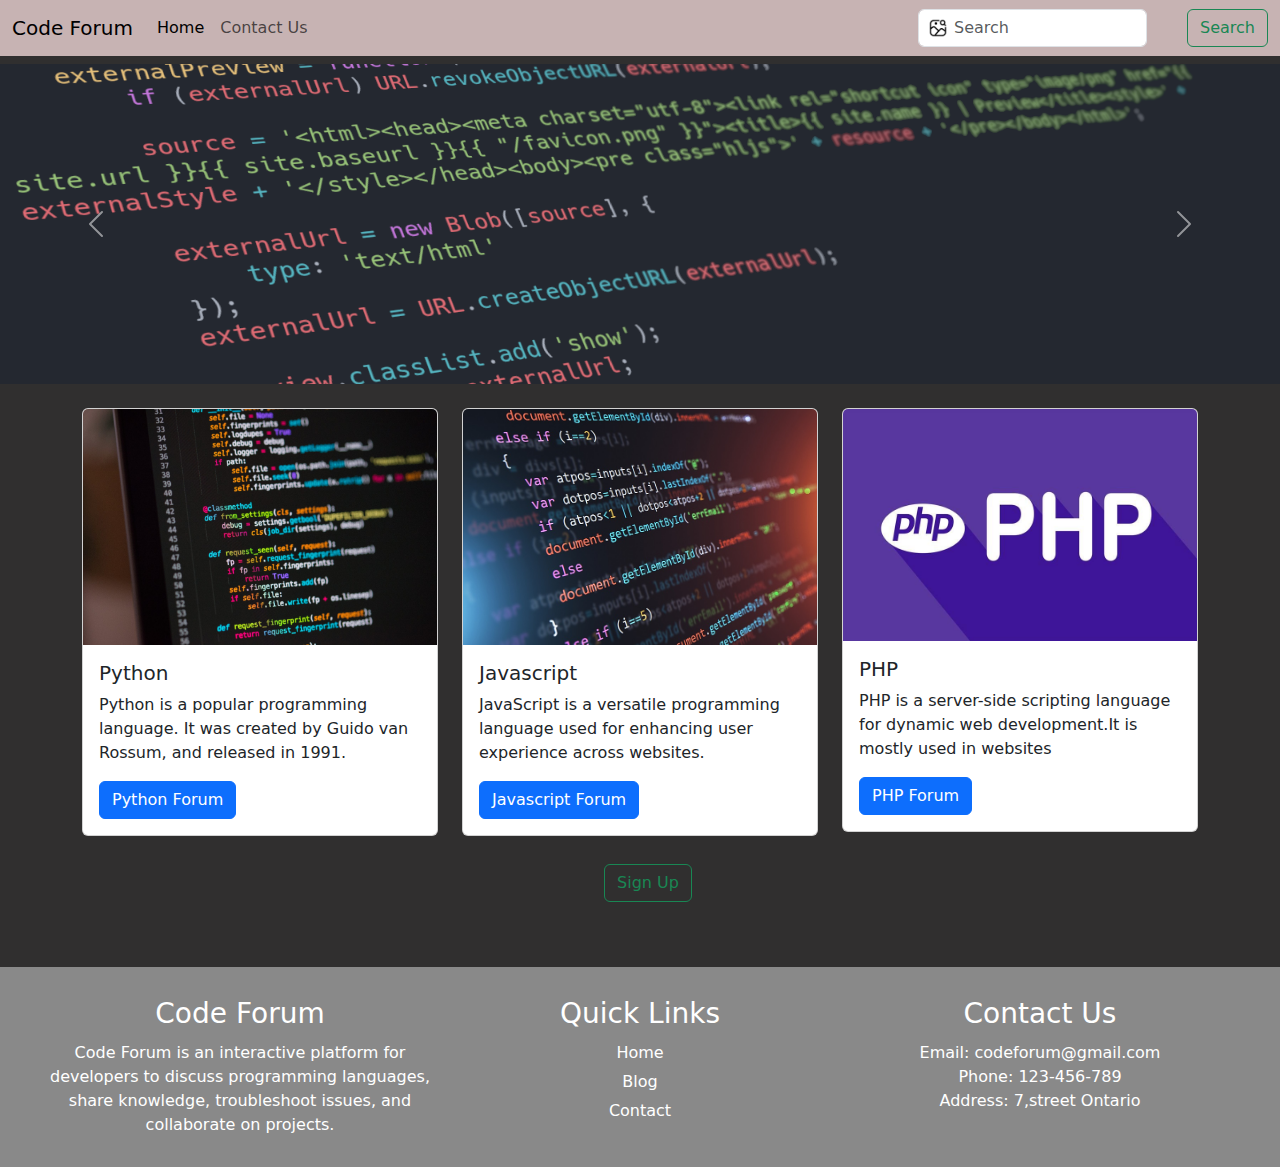
<file: index.html>
<!doctype html>
<html lang="en">

<head>
  <meta charset="utf-8">
  <meta name="viewport" content="width=device-width, initial-scale=1">
  <title>Code Forum</title>
  <link href="https://cdn.jsdelivr.net/npm/bootstrap@5.3.3/dist/css/bootstrap.min.css" rel="stylesheet"
    integrity="sha384-QWTKZyjpPEjISv5WaRU9OFeRpok6YctnYmDr5pNlyT2bRjXh0JMhjY6hW+ALEwIH" crossorigin="anonymous">
  <link rel="stylesheet" href="index.css">
  <link rel="stylesheet" href="normalize.css">
  <link rel="shortcut icon" href="code_24dp_FILL0_wght400_GRAD0_opsz24.png" type="image/x-icon">
</head>


<body>
  <nav class="navbar navbar-expand-lg col sticky-top">
    <div class="container-fluid">
      <a class="navbar-brand" href="#">Code Forum</a>
      <button class="navbar-toggler" type="button" data-bs-toggle="collapse" data-bs-target="#navbarSupportedContent"
        aria-controls="navbarSupportedContent" aria-expanded="false" aria-label="Toggle navigation">
        <span class="navbar-toggler-icon"></span>
      </button>
      <div class="collapse navbar-collapse" id="navbarSupportedContent">
        <ul class="navbar-nav me-auto mb-2 mb-lg-0">
          <li class="nav-item">
            <a class="nav-link active" aria-current="page" href="#">Home</a>
          </li>
          <li class="nav-item">
            <a class="nav-link" href="#">Contact Us</a>
          </li>

        </ul>


        <form class="d-flex" role="search">
          <div class="container">
            <div class="search-container">
              <img src="icons8-search-image-24.png" alt="Search Icon">
              <input class="form-control me-2" type="search" placeholder="Search" aria-label="Search">
            </div>
          </div>
          <button class="btn btn-outline-success" type="submit">Search</button>
        </form>
        

      </div>
  </nav>
  <header>
    <div id="carouselExampleAutoplaying" class="carousel slide mt-2" data-bs-ride="carousel">
      <div class="carousel-inner">
        <div class="carousel-item active">
          <img src="javascript.png" class="d-block w-100" alt="No Image">
        </div>
        <div class="carousel-item">
          <img src="Cyber3.jpg" class="d-block w-100" alt="No Image">
        </div>
        <div class="carousel-item">
          <img src="ai-image.jpg" class="d-block w-100" alt="No Image">
        </div>
      </div>
      <button class="carousel-control-prev" type="button" data-bs-target="#carouselExampleAutoplaying"
        data-bs-slide="prev">
        <span class="carousel-control-prev-icon" aria-hidden="true"></span>
        <span class="visually-hidden">Previous</span>
      </button>
      <button class="carousel-control-next" type="button" data-bs-target="#carouselExampleAutoplaying"
        data-bs-slide="next">
        <span class="carousel-control-next-icon" aria-hidden="true"></span>
        <span class="visually-hidden">Next</span>
      </button>
    </div>

  </header>
  <main>

    <div class="container my-3">
      <div class="row">
        <div class="col-md-4 my-2">
          <div class="card cont">
            <img src="python.jpg" class="card-img-top" alt="...">
            <div class="card-body">
              <h5 class="card-title">Python</h5>
              <p class="card-text">Python is a popular programming language. It was created by Guido van Rossum, and
                released in 1991.</p>
              <a href="threads/codeforum/python_threads.html" class="btn btn-primary">Python Forum</a>
            </div>
          </div>
        </div>
        <div class="col-md-4 my-2">
          <div class="card cont">
            <img src="script.jpg" class="card-img-top" alt="...">
            <div class="card-body">
              <h5 class="card-title">Javascript</h5>
              <p class="card-text">JavaScript is a versatile programming language used for enhancing user experience
                across websites.</p>
              <a href="threads/codeforum/javascript_threads.html" class="btn btn-primary">Javascript Forum</a>
            </div>
          </div>
        </div>
        <div class="col-md-4 my-2">
          <div class="card cont">
            <img src="php.jpg" class="card-img-top" alt="...">
            <div class="card-body">
              <h5 class="card-title">PHP</h5>
              <p class="card-text">PHP is a server-side scripting language for dynamic web development.It is mostly used
                in websites</p>
              <a href="threads/codeforum/php_forum.html" class="btn btn-primary">PHP Forum</a>
            </div>
          </div>
        </div>
      </div>
    </div>
    <div class="signup">

      <a href="Sign Up/signup.html" ><button class="btn btn-outline-success ms-3" type="submit">Sign Up</button></a>
    </div>

  </main>
  <footer class="education">
    <div class="footer-container">
      <div class="footer-section about">
        <h3>Code Forum </h3>
        <p>Code Forum is an interactive platform for developers to discuss programming languages, share knowledge,
          troubleshoot issues, and collaborate on projects.</p>
      </div>
      <div class="footer-section links">
        <h3>Quick Links</h3>
        <ul>
          <li><a href="#">Home</a></li>
          <li><a href="#">Blog</a></li>
          <li><a href="#">Contact</a></li>
        </ul>
      </div>
      <div class="footer-section contact">
        <h3>Contact Us</h3>
        <p>Email: codeforum@gmail.com</p>
        <p>Phone: 123-456-789</p>
        <p>Address: 7,street Ontario</p>
      </div>
    </div>

  </footer>
  <script src="https://cdn.jsdelivr.net/npm/bootstrap@5.3.3/dist/js/bootstrap.bundle.min.js"
    integrity="sha384-YvpcrYf0tY3lHB60NNkmXc5s9fDVZLESaAA55NDzOxhy9GkcIdslK1eN7N6jIeHz"
    crossorigin="anonymous"></script>
</body>

</html>
</file>
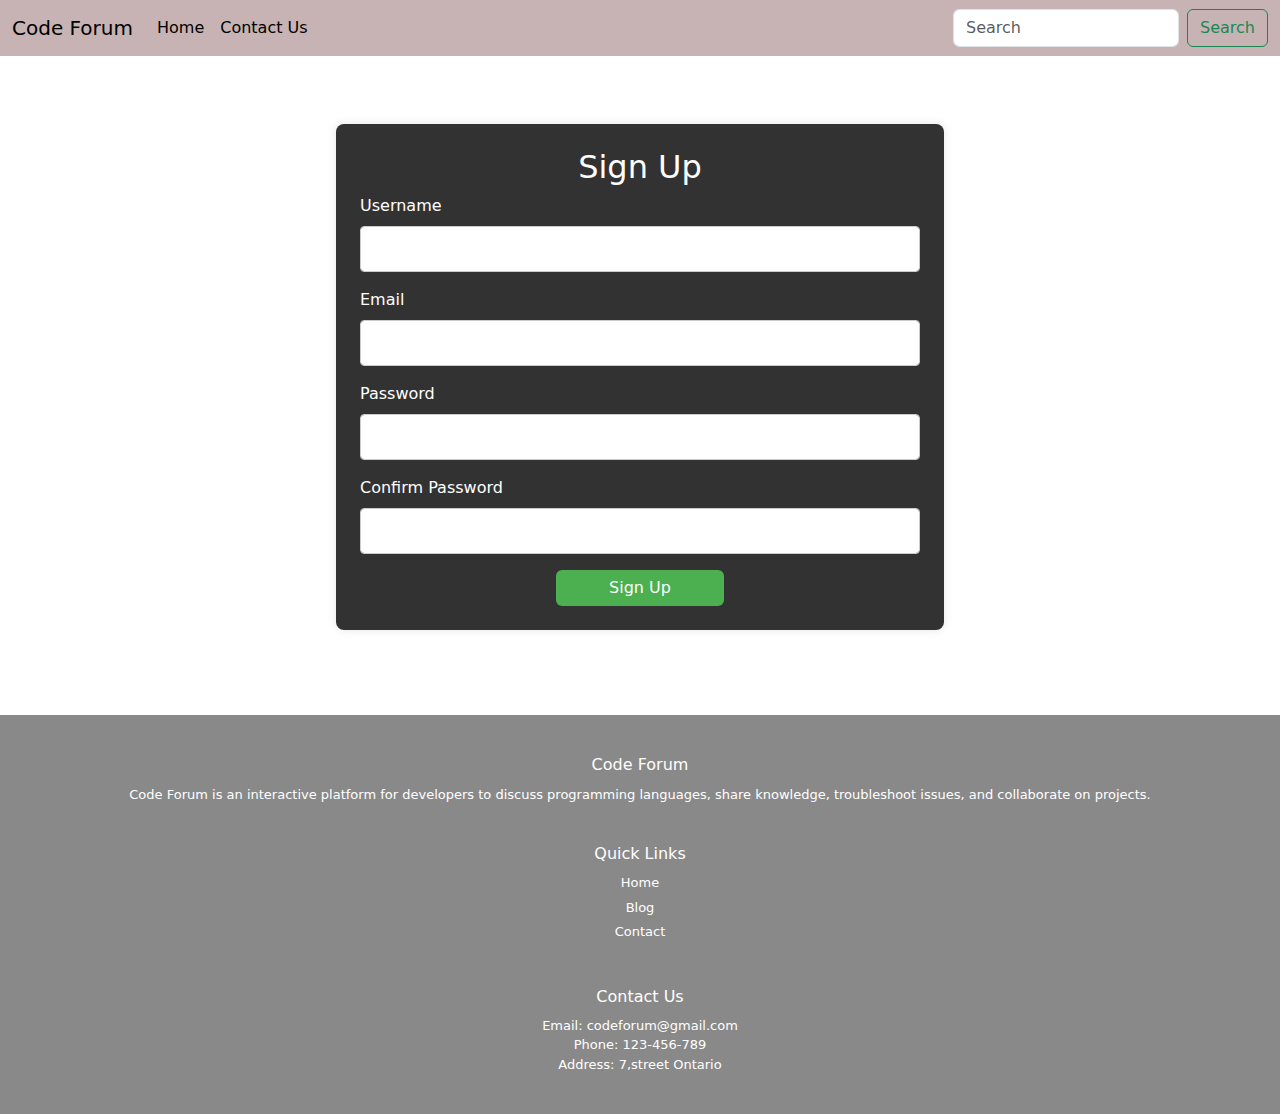
<file: Sign Up/signup.html>
<!DOCTYPE html>
<html lang="en">
<head>
    <meta charset="UTF-8">
    <meta name="viewport" content="width=device-width, initial-scale=1.0">
    <link href="https://cdn.jsdelivr.net/npm/bootstrap@5.3.3/dist/css/bootstrap.min.css" rel="stylesheet"
    integrity="sha384-QWTKZyjpPEjISv5WaRU9OFeRpok6YctnYmDr5pNlyT2bRjXh0JMhjY6hW+ALEwIH" crossorigin="anonymous">
    <link rel="stylesheet" href="signup.css">
    <link rel="stylesheet" href="normalize.css">
    <title>Signup</title>
</head>

<body>
  <nav class="navbar navbar-expand-lg sticky-top col">
    <div class="container-fluid">
      <a class="navbar-brand" href="#">Code Forum</a>
      <button class="navbar-toggler" type="button" data-bs-toggle="collapse" data-bs-target="#navbarSupportedContent" aria-controls="navbarSupportedContent" aria-expanded="false" aria-label="Toggle navigation">
        <span class="navbar-toggler-icon"></span>
      </button>
      <div class="collapse navbar-collapse" id="navbarSupportedContent">
        <ul class="navbar-nav me-auto mb-2 mb-lg-0">
          <li class="nav-item">
            <a class="nav-link active" aria-current="page" href="#">Home</a>
          </li>
          <li class="nav-item">
            <a class="nav-link active" aria-current="page" href="#">Contact Us</a>
          </li>
        </ul>
        <form class="d-flex" role="search">
          <input class="form-control me-2" type="search" placeholder="Search" aria-label="Search">
          <button class="btn btn-outline-success" type="submit">Search</button>
        </form>
      </div>
    </div>
  </nav>
  
  <div class="container my-5">
    <div class="row justify-content-center">
      <div class="col-12 col-md-8 col-lg-6">
        <form class="signup-form p-4">
          <h2 class="text-center">Sign Up</h2>
          <div class="mb-3">
            <label for="username" class="form-label">Username</label>
            <input type="text" id="username" name="username" class="form-control" required>
          </div>
          <div class="mb-3">
            <label for="email" class="form-label">Email</label>
            <input type="email" id="email" name="email" class="form-control" required>
          </div>
          <div class="mb-3">
            <label for="password" class="form-label">Password</label>
            <input type="password" id="password" name="password" class="form-control" required>
          </div>
          <div class="mb-3">
            <label for="confirm-password" class="form-label">Confirm Password</label>
            <input type="password" id="confirm-password" name="confirm-password" class="form-control" required>
          </div>
          <div class="d-grid">
            <button type="submit" class="btn btn-success">Sign Up</button>
          </div>
        </form>
      </div>
    </div>
  </div>
  <footer class="education ">
    <div class="footer-container">
      <div class="footer-section about">
        <h3>Code Forum </h3>
        <p>Code Forum is an interactive platform for developers to discuss programming languages, share knowledge,
          troubleshoot issues, and collaborate on projects.</p>
      </div>
      <div class="footer-section links">
        <h3>Quick Links</h3>
        <ul>
          <li><a href="#">Home</a></li>
          <li><a href="#">Blog</a></li>
          <li><a href="#">Contact</a></li>
        </ul>
      </div>
      <div class="footer-section contact">
        <h3>Contact Us</h3>
        <p>Email: codeforum@gmail.com</p>
        <p>Phone: 123-456-789</p>
        <p>Address: 7,street Ontario</p>
      </div>
    </div>

  </footer>
  <script src="https://cdn.jsdelivr.net/npm/bootstrap@5.3.3/dist/js/bootstrap.bundle.min.js"
  integrity="sha384-YvpcrYf0tY3lHB60NNkmXc5s9fDVZLESaAA55NDzOxhy9GkcIdslK1eN7N6jIeHz"
  crossorigin="anonymous"></script>
</body>
</html>
</file>
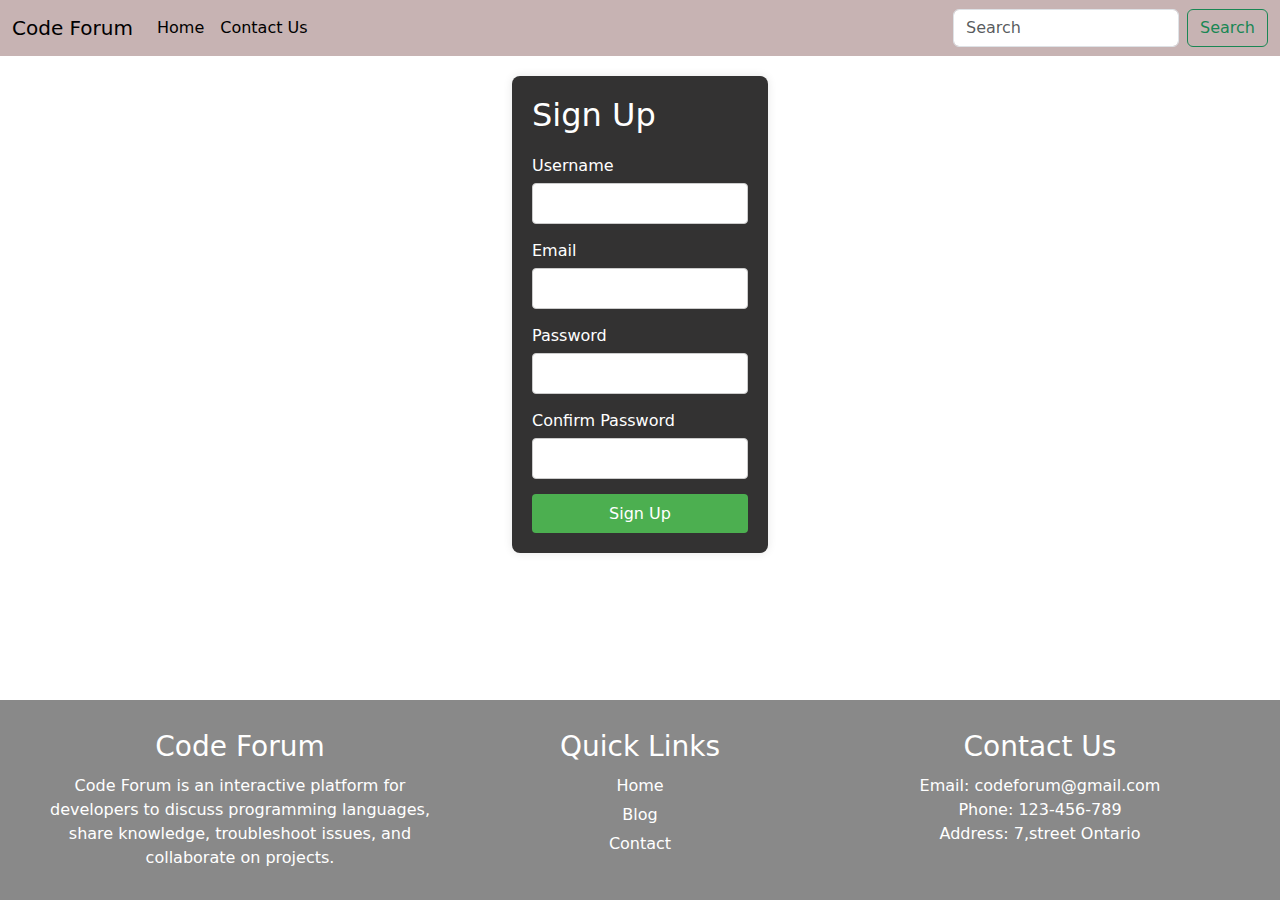
<file: Sign Up/project task list 5/signup.html>
<!DOCTYPE html>
<html lang="en">
<head>
    <meta charset="UTF-8">
    <meta name="viewport" content="width=device-width, initial-scale=1.0">
    <link href="https://cdn.jsdelivr.net/npm/bootstrap@5.3.3/dist/css/bootstrap.min.css" rel="stylesheet"
    integrity="sha384-QWTKZyjpPEjISv5WaRU9OFeRpok6YctnYmDr5pNlyT2bRjXh0JMhjY6hW+ALEwIH" crossorigin="anonymous">
    <link rel="stylesheet" href="signup.css">
    <link rel="stylesheet" href="normalize.css">
    <title>Signup</title>
</head>

<body>
  <nav class="navbar navbar-expand-lg col sticky-top">
    <div class="container-fluid">
      <a class="navbar-brand" href="#">Code Forum</a>
      <button class="navbar-toggler" type="button" data-bs-toggle="collapse" data-bs-target="#navbarSupportedContent" aria-controls="navbarSupportedContent" aria-expanded="false" aria-label="Toggle navigation">
        <span class="navbar-toggler-icon"></span>
      </button>
      <div class="collapse navbar-collapse" id="navbarSupportedContent">
        <ul class="navbar-nav me-auto mb-2 mb-lg-0">
          <li class="nav-item">
            <a class="nav-link active" aria-current="page" href="#">Home</a>
          </li>
          <li class="nav-item">
            <a class="nav-link active" aria-current="page" href="#">Contact Us</a>
          </li>
        </ul>
        <form class="d-flex" role="search">
          <input class="form-control me-2" type="search" placeholder="Search" aria-label="Search">
          <button class="btn btn-outline-success" type="submit">Search</button>
        </form>
      </div>
    </div>
  </nav>
    <div class="container">
        <form class="signup-form">
            <h2>Sign Up</h2>
            <label for="username">Username</label>
            <input type="text" id="username" name="username" required>
            
            <label for="email">Email</label>
            <input type="email" id="email" name="email" required>
            
            <label for="password">Password</label>
            <input type="password" id="password" name="password" required>
            
            <label for="confirm-password">Confirm Password</label>
            <input type="password" id="confirm-password" name="confirm-password" required>
            
            <button type="submit">Sign Up</button>
        </form>
    </div>
    <footer>
      <div class="footer-container">
        <div class="footer-section about">
          <h3>Code Forum </h3>
          <p>Code Forum is an interactive platform for developers to discuss programming languages, share knowledge,
            troubleshoot issues, and collaborate on projects.</p>
        </div>
        <div class="footer-section links">
          <h3>Quick Links</h3>
          <ul>
            <li><a href="#">Home</a></li>
            <li><a href="#">Blog</a></li>
            <li><a href="#">Contact</a></li>
          </ul>
        </div>
        <div class="footer-section contact">
          <h3>Contact Us</h3>
          <p>Email: codeforum@gmail.com</p>
          <p>Phone: 123-456-789</p>
          <p>Address: 7,street Ontario</p>
        </div>
      </div>
  
    </footer>
    <script src="https://cdn.jsdelivr.net/npm/bootstrap@5.3.3/dist/js/bootstrap.bundle.min.js"
    integrity="sha384-YvpcrYf0tY3lHB60NNkmXc5s9fDVZLESaAA55NDzOxhy9GkcIdslK1eN7N6jIeHz"
    crossorigin="anonymous"></script>
</body>


</html>
</file>
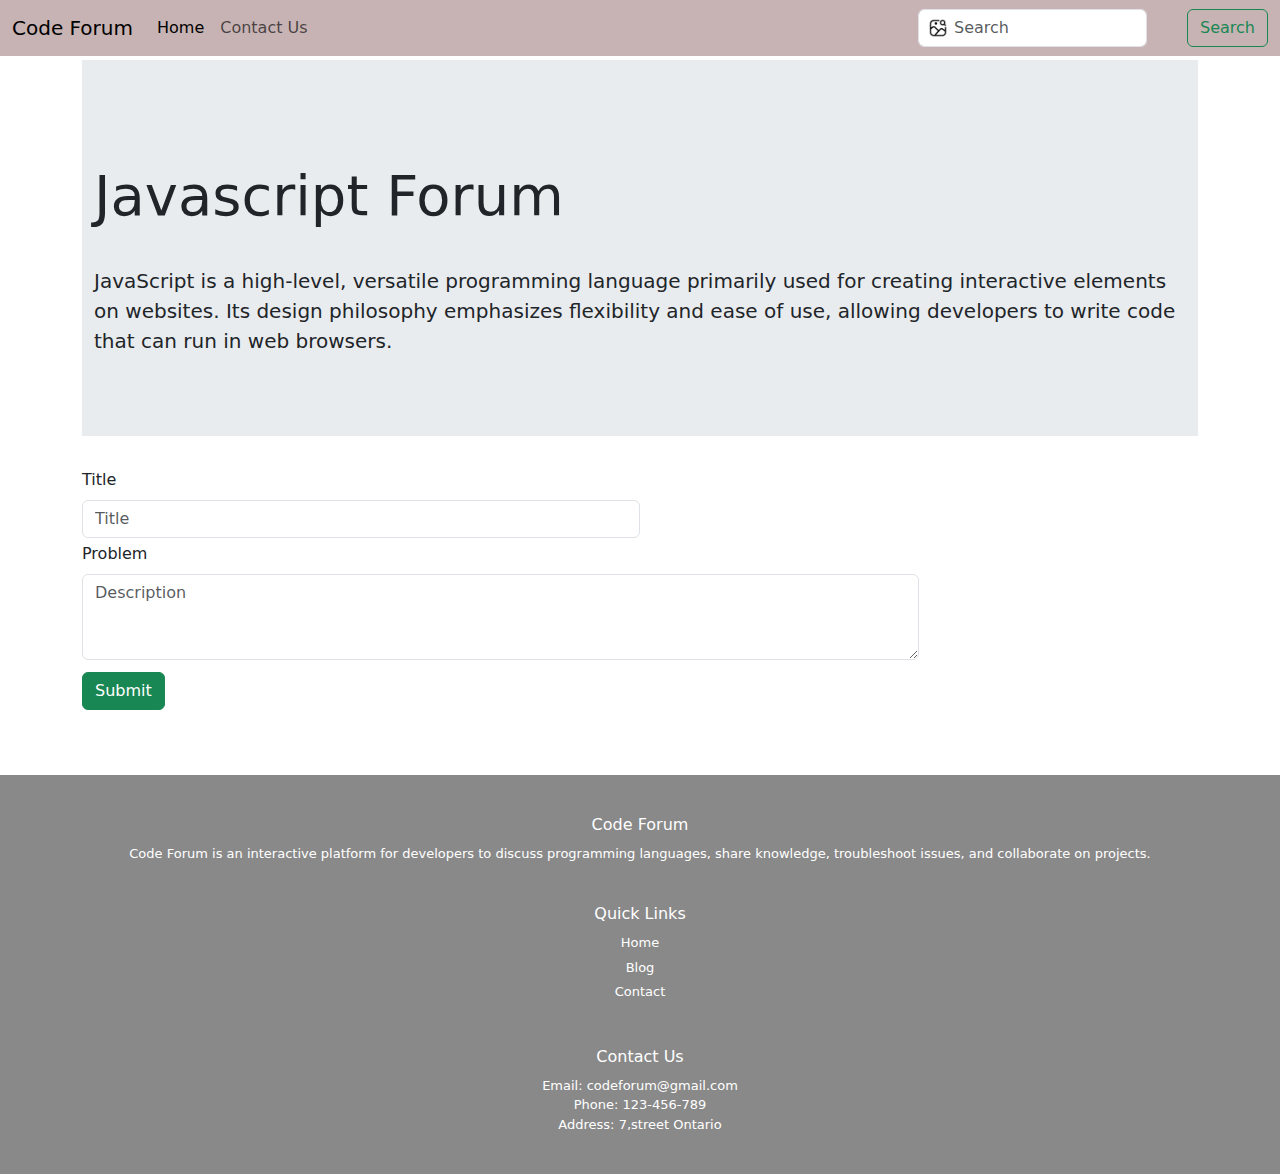
<file: threads/codeforum/javascript_threads.html>
<!doctype html>
<html lang="en">

<head>
  <meta charset="utf-8">
  <meta name="viewport" content="width=device-width, initial-scale=1">
  <title>Code Forum</title>
  <link rel="stylesheet" href="https://cdn.jsdelivr.net/npm/bootstrap@4.0.0/dist/css/bootstrap.min.css" integrity="sha384-Gn5384xqQ1aoWXA+058RXPxPg6fy4IWvTNh0E263XmFcJlSAwiGgFAW/dAiS6JXm" crossorigin="anonymous">
  <link href="https://cdn.jsdelivr.net/npm/bootstrap@5.3.3/dist/css/bootstrap.min.css" rel="stylesheet"
    integrity="sha384-QWTKZyjpPEjISv5WaRU9OFeRpok6YctnYmDr5pNlyT2bRjXh0JMhjY6hW+ALEwIH" crossorigin="anonymous">
   
  <link rel="stylesheet" href="threads.css">
  <link rel="stylesheet" href="normalize.css">
  <link rel="shortcut icon" href="code_24dp_FILL0_wght400_GRAD0_opsz24.png" type="image/x-icon">
</head>


<body>
  <nav class="navbar navbar-expand-lg col sticky-top">
    <div class="container-fluid">
      <a class="navbar-brand" href="#">Code Forum</a>
      <button class="navbar-toggler" type="button" data-bs-toggle="collapse" data-bs-target="#navbarSupportedContent"
        aria-controls="navbarSupportedContent" aria-expanded="false" aria-label="Toggle navigation">
        <span class="navbar-toggler-icon"></span>
      </button>
      <div class="collapse navbar-collapse" id="navbarSupportedContent">
        <ul class="navbar-nav me-auto mb-2 mb-lg-0">
          <li class="nav-item">
            <a class="nav-link active" aria-current="page" href="#">Home</a>
          </li>
          <li class="nav-item">
            <a class="nav-link" href="#">Contact Us</a>
          </li>

        </ul>


        <form class="d-flex" role="search">
          <div class="container">
            <div class="search-container">
              <img src="icons8-search-image-24.png" alt="Search Icon">
              <input class="form-control me-2" type="search" placeholder="Search" aria-label="Search">
            </div>
          </div>
          <button class="btn btn-outline-success" type="submit">Search</button>
        </form>

      </div>
  </nav>
  <header>
    <div class="container mt-1">
      <div class="jumbotron jumbotron-fluid ">
        <div class="container">
          <h1 class="display-4">Javascript Forum</h1>
          <p class="lead">JavaScript is a high-level, versatile programming language primarily used for creating interactive elements on websites. Its design philosophy emphasizes flexibility and ease of use, allowing developers to write code that can run in web browsers.</p>
        </div>
      </div>
      
    </div>

  </header>

  <div class="container mt-1">
    <div class="mb-1 w-50">
      <label for="exampleFormControlInput1" class="form-label">Title</label>
      <input type="text" class="form-control" id="exampleFormControlInput1" placeholder="Title">
    </div>
    <div class="mb-1 w-75  ">
      <label for="exampleFormControlTextarea1" class="form-label">Problem</label>
      <textarea class="form-control" id="exampleFormControlTextarea1" rows="3" placeholder="Description"></textarea>
    </div>
    <button type="button" class="btn btn-success mt-2">Submit</button>
  </div>
  
  <footer class="education ">
    <div class="footer-container">
      <div class="footer-section about">
        <h3>Code Forum </h3>
        <p>Code Forum is an interactive platform for developers to discuss programming languages, share knowledge,
          troubleshoot issues, and collaborate on projects.</p>
      </div>
      <div class="footer-section links">
        <h3>Quick Links</h3>
        <ul>
          <li><a href="#">Home</a></li>
          <li><a href="#">Blog</a></li>
          <li><a href="#">Contact</a></li>
        </ul>
      </div>
      <div class="footer-section contact">
        <h3>Contact Us</h3>
        <p>Email: codeforum@gmail.com</p>
        <p>Phone: 123-456-789</p>
        <p>Address: 7,street Ontario</p>
      </div>
    </div>

  </footer>
  <script src="https://cdn.jsdelivr.net/npm/bootstrap@5.3.3/dist/js/bootstrap.bundle.min.js"
    integrity="sha384-YvpcrYf0tY3lHB60NNkmXc5s9fDVZLESaAA55NDzOxhy9GkcIdslK1eN7N6jIeHz"
    crossorigin="anonymous"></script>
    <script src="https://code.jquery.com/jquery-3.2.1.slim.min.js" integrity="sha384-KJ3o2DKtIkvYIK3UENzmM7KCkRr/rE9/Qpg6aAZGJwFDMVNA/GpGFF93hXpG5KkN" crossorigin="anonymous"></script>
<script src="https://cdn.jsdelivr.net/npm/popper.js@1.12.9/dist/umd/popper.min.js" integrity="sha384-ApNbgh9B+Y1QKtv3Rn7W3mgPxhU9K/ScQsAP7hUibX39j7fakFPskvXusvfa0b4Q" crossorigin="anonymous"></script>
<script src="https://cdn.jsdelivr.net/npm/bootstrap@4.0.0/dist/js/bootstrap.min.js" integrity="sha384-JZR6Spejh4U02d8jOt6vLEHfe/JQGiRRSQQxSfFWpi1MquVdAyjUar5+76PVCmYl" crossorigin="anonymous"></script>
</body>

</html>
</file>
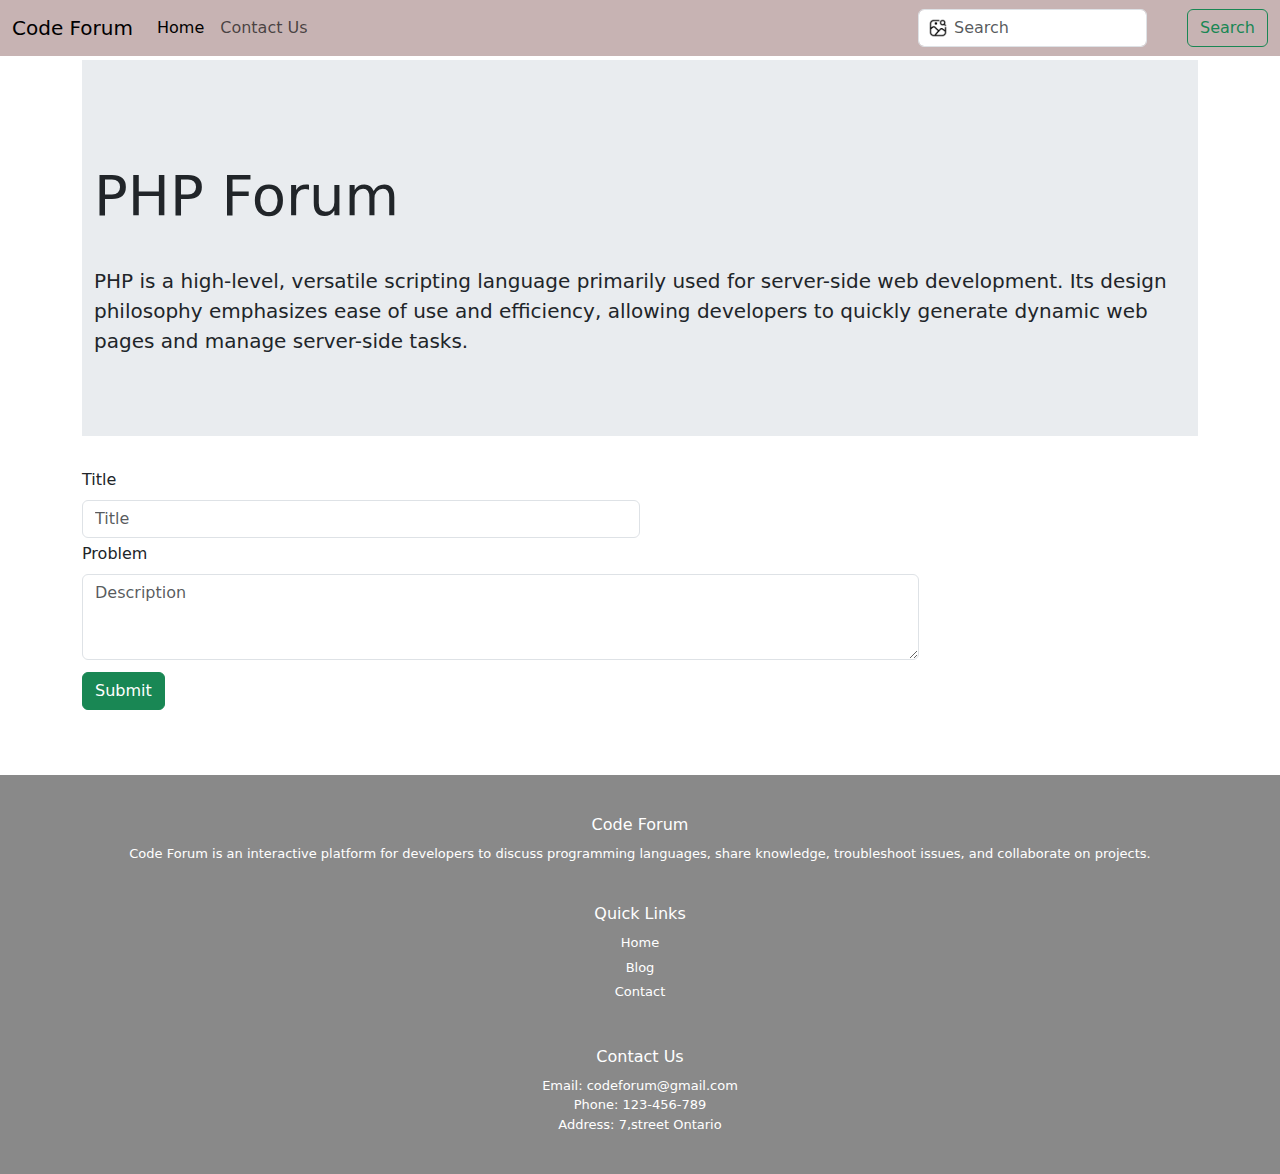
<file: threads/codeforum/php_forum.html>
<!doctype html>
<html lang="en">

<head>
  <meta charset="utf-8">
  <meta name="viewport" content="width=device-width, initial-scale=1">
  <title>Code Forum</title>
  <link rel="stylesheet" href="https://cdn.jsdelivr.net/npm/bootstrap@4.0.0/dist/css/bootstrap.min.css" integrity="sha384-Gn5384xqQ1aoWXA+058RXPxPg6fy4IWvTNh0E263XmFcJlSAwiGgFAW/dAiS6JXm" crossorigin="anonymous">
  <link href="https://cdn.jsdelivr.net/npm/bootstrap@5.3.3/dist/css/bootstrap.min.css" rel="stylesheet"
    integrity="sha384-QWTKZyjpPEjISv5WaRU9OFeRpok6YctnYmDr5pNlyT2bRjXh0JMhjY6hW+ALEwIH" crossorigin="anonymous">
   
  <link rel="stylesheet" href="threads.css">
  <link rel="stylesheet" href="normalize.css">
  <link rel="shortcut icon" href="code_24dp_FILL0_wght400_GRAD0_opsz24.png" type="image/x-icon">
</head>


<body>
  <nav class="navbar navbar-expand-lg col sticky-top">
    <div class="container-fluid">
      <a class="navbar-brand" href="#">Code Forum</a>
      <button class="navbar-toggler" type="button" data-bs-toggle="collapse" data-bs-target="#navbarSupportedContent"
        aria-controls="navbarSupportedContent" aria-expanded="false" aria-label="Toggle navigation">
        <span class="navbar-toggler-icon"></span>
      </button>
      <div class="collapse navbar-collapse" id="navbarSupportedContent">
        <ul class="navbar-nav me-auto mb-2 mb-lg-0">
          <li class="nav-item">
            <a class="nav-link active" aria-current="page" href="#">Home</a>
          </li>
          <li class="nav-item">
            <a class="nav-link" href="#">Contact Us</a>
          </li>

        </ul>


        <form class="d-flex" role="search">
          <div class="container">
            <div class="search-container">
              <img src="icons8-search-image-24.png" alt="Search Icon">
              <input class="form-control me-2" type="search" placeholder="Search" aria-label="Search">
            </div>
          </div>
          <button class="btn btn-outline-success" type="submit">Search</button>
        </form>

      </div>
  </nav>
  <header>
    <div class="container mt-1">
      <div class="jumbotron jumbotron-fluid ">
        <div class="container">
          <h1 class="display-4">PHP Forum</h1>
          <p class="lead">PHP is a high-level, versatile scripting language primarily used for server-side web development. Its design philosophy emphasizes ease of use and efficiency, allowing developers to quickly generate dynamic web pages and manage server-side tasks.</p>
        </div>
      </div>
      
    </div>

  </header>

  <div class="container mt-1">
    <div class="mb-1 w-50">
      <label for="exampleFormControlInput1" class="form-label">Title</label>
      <input type="text" class="form-control" id="exampleFormControlInput1" placeholder="Title">
    </div>
    <div class="mb-1 w-75  ">
      <label for="exampleFormControlTextarea1" class="form-label">Problem</label>
      <textarea class="form-control" id="exampleFormControlTextarea1" rows="3" placeholder="Description"></textarea>
    </div>
    <button type="button" class="btn btn-success mt-2">Submit</button>
  </div>
  
  <footer class="education ">
    <div class="footer-container">
      <div class="footer-section about">
        <h3>Code Forum </h3>
        <p>Code Forum is an interactive platform for developers to discuss programming languages, share knowledge,
          troubleshoot issues, and collaborate on projects.</p>
      </div>
      <div class="footer-section links">
        <h3>Quick Links</h3>
        <ul>
          <li><a href="#">Home</a></li>
          <li><a href="#">Blog</a></li>
          <li><a href="#">Contact</a></li>
        </ul>
      </div>
      <div class="footer-section contact">
        <h3>Contact Us</h3>
        <p>Email: codeforum@gmail.com</p>
        <p>Phone: 123-456-789</p>
        <p>Address: 7,street Ontario</p>
      </div>
    </div>

  </footer>
  <script src="https://cdn.jsdelivr.net/npm/bootstrap@5.3.3/dist/js/bootstrap.bundle.min.js"
    integrity="sha384-YvpcrYf0tY3lHB60NNkmXc5s9fDVZLESaAA55NDzOxhy9GkcIdslK1eN7N6jIeHz"
    crossorigin="anonymous"></script>
    <script src="https://code.jquery.com/jquery-3.2.1.slim.min.js" integrity="sha384-KJ3o2DKtIkvYIK3UENzmM7KCkRr/rE9/Qpg6aAZGJwFDMVNA/GpGFF93hXpG5KkN" crossorigin="anonymous"></script>
<script src="https://cdn.jsdelivr.net/npm/popper.js@1.12.9/dist/umd/popper.min.js" integrity="sha384-ApNbgh9B+Y1QKtv3Rn7W3mgPxhU9K/ScQsAP7hUibX39j7fakFPskvXusvfa0b4Q" crossorigin="anonymous"></script>
<script src="https://cdn.jsdelivr.net/npm/bootstrap@4.0.0/dist/js/bootstrap.min.js" integrity="sha384-JZR6Spejh4U02d8jOt6vLEHfe/JQGiRRSQQxSfFWpi1MquVdAyjUar5+76PVCmYl" crossorigin="anonymous"></script>
</body>

</html>
</file>
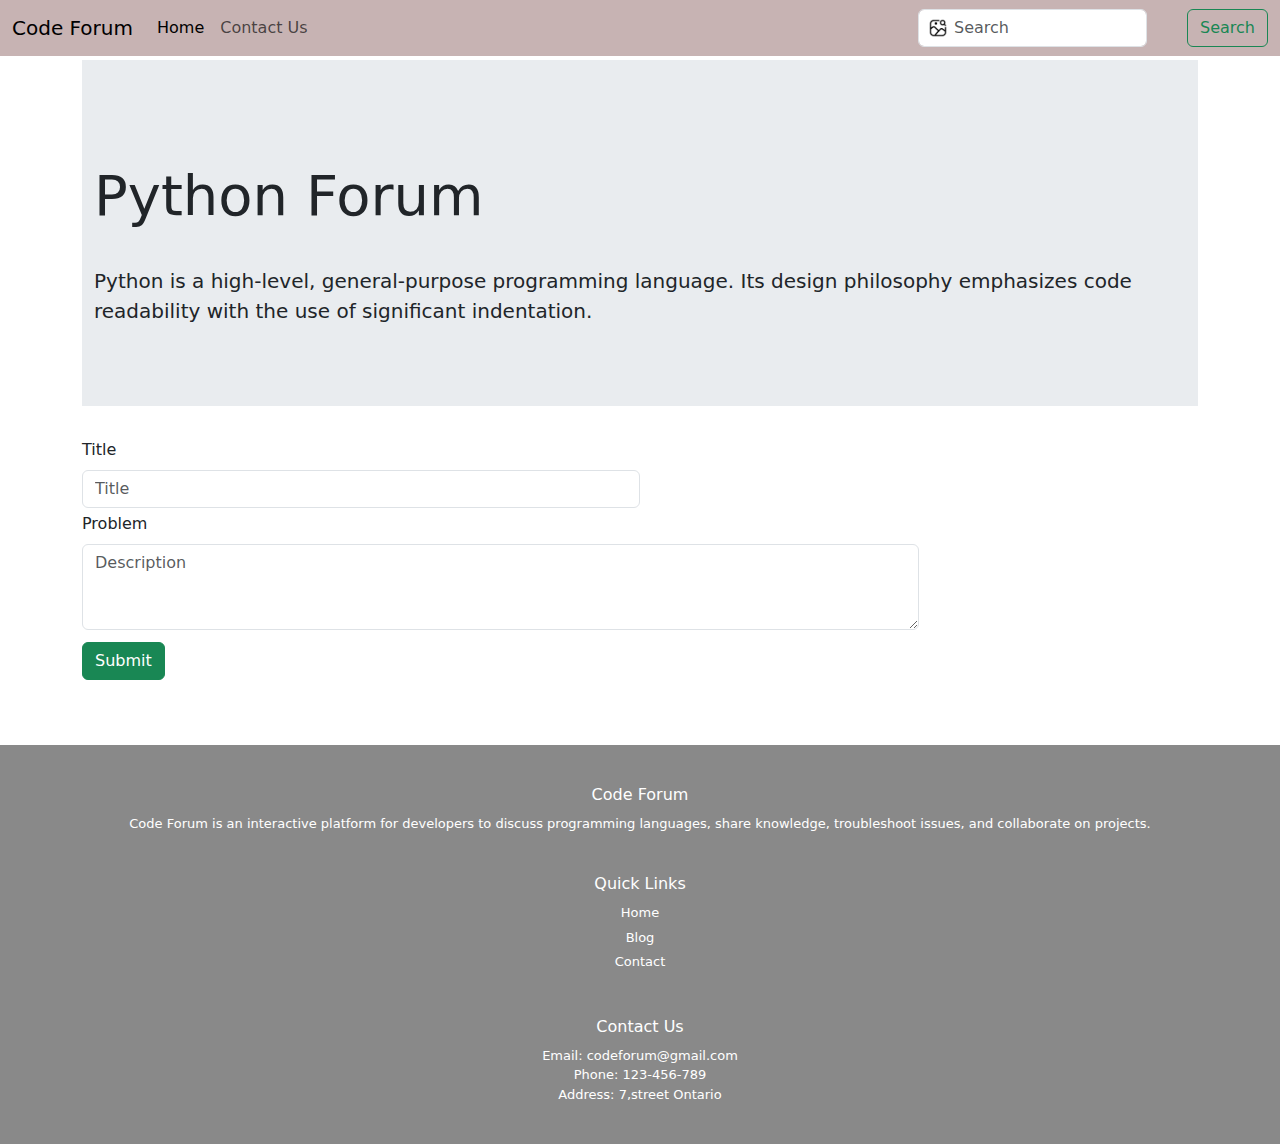
<file: threads/codeforum/python_threads.html>
<!doctype html>
<html lang="en">

<head>
  <meta charset="utf-8">
  <meta name="viewport" content="width=device-width, initial-scale=1">
  <title>Code Forum</title>
  <link rel="stylesheet" href="https://cdn.jsdelivr.net/npm/bootstrap@4.0.0/dist/css/bootstrap.min.css" integrity="sha384-Gn5384xqQ1aoWXA+058RXPxPg6fy4IWvTNh0E263XmFcJlSAwiGgFAW/dAiS6JXm" crossorigin="anonymous">
  <link href="https://cdn.jsdelivr.net/npm/bootstrap@5.3.3/dist/css/bootstrap.min.css" rel="stylesheet"
    integrity="sha384-QWTKZyjpPEjISv5WaRU9OFeRpok6YctnYmDr5pNlyT2bRjXh0JMhjY6hW+ALEwIH" crossorigin="anonymous">
   
  <link rel="stylesheet" href="threads.css">
  <link rel="stylesheet" href="normalize.css">
  <link rel="shortcut icon" href="code_24dp_FILL0_wght400_GRAD0_opsz24.png" type="image/x-icon">
</head>


<body>
  <nav class="navbar navbar-expand-lg col sticky-top">
    <div class="container-fluid">
      <a class="navbar-brand" href="#">Code Forum</a>
      <button class="navbar-toggler" type="button" data-bs-toggle="collapse" data-bs-target="#navbarSupportedContent"
        aria-controls="navbarSupportedContent" aria-expanded="false" aria-label="Toggle navigation">
        <span class="navbar-toggler-icon"></span>
      </button>
      <div class="collapse navbar-collapse" id="navbarSupportedContent">
        <ul class="navbar-nav me-auto mb-2 mb-lg-0">
          <li class="nav-item">
            <a class="nav-link active" aria-current="page" href="#">Home</a>
          </li>
          <li class="nav-item">
            <a class="nav-link" href="#">Contact Us</a>
          </li>

        </ul>


        <form class="d-flex" role="search">
          <div class="container">
            <div class="search-container">
              <img src="icons8-search-image-24.png" alt="Search Icon">
              <input class="form-control me-2" type="search" placeholder="Search" aria-label="Search">
            </div>
          </div>
          <button class="btn btn-outline-success" type="submit">Search</button>
        </form>

      </div>
  </nav>
  <header>
    <div class="container mt-1">
      <div class="jumbotron jumbotron-fluid ">
        <div class="container">
          <h1 class="display-4">Python Forum</h1>
          <p class="lead">Python is a high-level, general-purpose programming language. Its design philosophy emphasizes code readability with the use of significant indentation.</p>
        </div>
      </div>
      
    </div>

  </header>

  <div class="container mt-1">
    <div class="mb-1 w-50">
      <label for="exampleFormControlInput1" class="form-label">Title</label>
      <input type="text" class="form-control" id="exampleFormControlInput1" placeholder="Title">
    </div>
    <div class="mb-1 w-75  ">
      <label for="exampleFormControlTextarea1" class="form-label">Problem</label>
      <textarea class="form-control" id="exampleFormControlTextarea1" rows="3" placeholder="Description"></textarea>
    </div>
    <button type="button" class="btn btn-success mt-2">Submit</button>
  </div>
  
  <footer class="education ">
    <div class="footer-container">
      <div class="footer-section about">
        <h3>Code Forum </h3>
        <p>Code Forum is an interactive platform for developers to discuss programming languages, share knowledge,
          troubleshoot issues, and collaborate on projects.</p>
      </div>
      <div class="footer-section links">
        <h3>Quick Links</h3>
        <ul>
          <li><a href="#">Home</a></li>
          <li><a href="#">Blog</a></li>
          <li><a href="#">Contact</a></li>
        </ul>
      </div>
      <div class="footer-section contact">
        <h3>Contact Us</h3>
        <p>Email: codeforum@gmail.com</p>
        <p>Phone: 123-456-789</p>
        <p>Address: 7,street Ontario</p>
      </div>
    </div>

  </footer>
  <script src="https://cdn.jsdelivr.net/npm/bootstrap@5.3.3/dist/js/bootstrap.bundle.min.js"
    integrity="sha384-YvpcrYf0tY3lHB60NNkmXc5s9fDVZLESaAA55NDzOxhy9GkcIdslK1eN7N6jIeHz"
    crossorigin="anonymous"></script>
    <script src="https://code.jquery.com/jquery-3.2.1.slim.min.js" integrity="sha384-KJ3o2DKtIkvYIK3UENzmM7KCkRr/rE9/Qpg6aAZGJwFDMVNA/GpGFF93hXpG5KkN" crossorigin="anonymous"></script>
<script src="https://cdn.jsdelivr.net/npm/popper.js@1.12.9/dist/umd/popper.min.js" integrity="sha384-ApNbgh9B+Y1QKtv3Rn7W3mgPxhU9K/ScQsAP7hUibX39j7fakFPskvXusvfa0b4Q" crossorigin="anonymous"></script>
<script src="https://cdn.jsdelivr.net/npm/bootstrap@4.0.0/dist/js/bootstrap.min.js" integrity="sha384-JZR6Spejh4U02d8jOt6vLEHfe/JQGiRRSQQxSfFWpi1MquVdAyjUar5+76PVCmYl" crossorigin="anonymous"></script>
</body>

</html>
</file>
<file: index.css>
.col {
    background-color: rgb(199, 179, 179);
  }

  body {
    background-color: rgb(48, 47, 47);
  }

  @media only screen and (min-width: 300px) and (max-width: 1440px) {
    .cont {
      width: 100%;
    }
  }
  .card.cont:hover {
            transform: scale(1.05);
            transition: transform 0.3s ease-in-out;
            box-shadow: 0 4px 8px rgba(0, 0, 0, 0.2);
        }


footer {
    background-color: #898989;
    color: #fff;
    padding: 20px 0;
    text-align: center;
    margin-top: 65px;
  }
  
  .footer-container {
    display: flex;
    flex-wrap: wrap;
    justify-content: space-around;
    max-width: 1200px;
    margin: 0 auto;
  }
  
  .footer-section {
    flex: 1;
    min-width: 200px;
    margin: 10px;
  }
  
  .footer-section h3 {
    margin-bottom: 10px;
  }
  
  .footer-section p,
  .footer-section ul {
    margin: 0;
    padding: 0;
    list-style: none;
  }
  
  .footer-section ul li {
    margin: 5px 0;
  }
  
  .footer-section ul li a {
    color: #fff;
    text-decoration: none;
  }
  
  .footer-section ul li a:hover {
    text-decoration: underline;
  }
  .search-container {
    position: relative;
   
}

.search-container input[type="search"] {
    padding-left: 35px;
    width: 70%;
}

.search-container img {
    position: absolute;
    left: 10px;
    top: 50%;
    transform: translateY(-50%);
    width: 20px; 
    height: 20px; 
}

.signup{
  display: flex;
  justify-content: center;
  margin-top: 20px;
}
</file>
<file: Sign Up/signup.css>
.col {
    background-color: rgb(199, 179, 179);
  }

.container {
    max-width: 100%;
    padding: 20px;
}

.signup-form {
    background-color: rgb(51, 50, 50);
    border-radius: 8px;
    box-shadow: 0 0 10px rgba(0, 0, 0, 0.1);
}

.signup-form h2 {
    color: #ffffff;
}

.signup-form label {
    color: #ffffff;
}

.signup-form .form-control {
    padding: 10px;
    border: 1px solid #ccc;
    border-radius: 4px;
}

.signup-form .btn-success {
    background-color: #4CAF50;
    border: none;
    width: 30%;
    margin: auto;
}

.signup-form .btn-success:hover {
    background-color: #45a049;
}

footer {
    background-color: #898989;
    color: #fff;
    padding: 20px 0;
    text-align: center;
    margin-top: 65px;
    width: 100%;
    bottom:0;
    position: fixed;
    height: 160px;
  }
  
  .footer-container {
    display: flex;
    flex-wrap: wrap;
    justify-content: space-around;
    max-width: 1200px;
    margin: 0 auto;
  }
  
  .footer-section {
    flex: 1;
    min-width: 200px;
    margin: 10px;
  }
  
  .footer-section h3 {
    margin-bottom: 10px;
  }
  
  .footer-section p,
  .footer-section ul {
    margin: 0;
    padding: 0;
    list-style: none;
  }
  
  .footer-section ul li {
    margin: 5px 0;
  }
  
  .footer-section ul li a {
    color: #fff;
    text-decoration: none;
  }
  
  .footer-section ul li a:hover {
    text-decoration: underline;
  }

  @media (max-width: 1440px) {
    footer {
        height: auto;
        padding: 20px 0;
        position: relative;
    }
  
    .footer-container {
        flex-direction: column;
        align-items: center;
        text-align: center;
    }
  
    .footer-section {
        margin: 20px 0;
        min-width: 100%;
    }
  
    .footer-section h3 {
        font-size: 16px;
    }
  
    .footer-section p,
    .footer-section ul {
        font-size: 13px;
    }
  }
</file>
<file: Sign Up/project task list 5/signup.css>
.col {
    background-color: rgb(199, 179, 179);
  }

.container {
    background-color: rgb(51, 50, 50);
    padding: 20px ;
    border-radius: 8px;
    box-shadow: 0 0 10px rgba(0, 0, 0, 0.1);
    width: 20%;
    margin: 20px auto;
}

.signup-form {
    display: flex;
    flex-direction: column;
   
}

.signup-form h2 {
    margin-bottom: 20px;
    color: #ffffff;

}

.signup-form label {
    margin-bottom: 5px;
    color: #ffffff;
}

.signup-form input {
    margin-bottom: 15px;
    padding: 10px;
    border: 1px solid #ccc;
    border-radius: 4px;
}

.signup-form button {
    padding: 10px;
    background-color: #4CAF50;
    color: #ffffff;
    border: none;
    border-radius: 4px;
    cursor: pointer;
}

.signup-form button:hover {
    background-color: #45a049;
}


footer {
    background-color: #898989;
    color: #fff;
    padding: 20px 0;
    text-align: center;
    width: 100%;
    position: fixed;
    bottom: 0;
    left: 0;
  }
  
  .footer-container {
    display: flex;
    flex-wrap: wrap;
    justify-content: space-around;
    max-width: 1200px;
    margin: 0 auto;
  }
  
  .footer-section {
    flex: 1;
    min-width: 200px;
    margin: 10px;
  }
  
  .footer-section h3 {
    margin-bottom: 10px;
  }
  
  .footer-section p,
  .footer-section ul {
    margin: 0;
    padding: 0;
    list-style: none;
  }
  
  .footer-section ul li {
    margin: 5px 0;
  }
  
  .footer-section ul li a {
    color: #fff;
    text-decoration: none;
  }
  
  .footer-section ul li a:hover {
    text-decoration: underline;
  }
</file>
<file: threads/codeforum/threads.css>
.col {
    background-color: rgb(199, 179, 179);
  }

  body {
    background-color: white;
  }

  @media only screen and (min-width: 300px) and (max-width: 1440px) {
    .cont {
      width: 100%;
    }
  }
  .card.cont:hover {
            transform: scale(1.05);
            transition: transform 0.3s ease-in-out;
            box-shadow: 0 4px 8px rgba(0, 0, 0, 0.2);
        }


footer {
    background-color: #898989;
    color: #fff;
    padding: 20px 0;
    text-align: center;
    margin-top: 65px;
    width: 100%;
    bottom:0;
    position: fixed;
    height: 160px;
  }
  
  .footer-container {
    display: flex;
    flex-wrap: wrap;
    justify-content: space-around;
    max-width: 1200px;
    margin: 0 auto;
  }
  
  .footer-section {
    flex: 1;
    min-width: 200px;
    margin: 10px;
  }
  
  .footer-section h3 {
    margin-bottom: 10px;
  }
  
  .footer-section p,
  .footer-section ul {
    margin: 0;
    padding: 0;
    list-style: none;
  }
  
  .footer-section ul li {
    margin: 5px 0;
  }
  
  .footer-section ul li a {
    color: #fff;
    text-decoration: none;
  }
  
  .footer-section ul li a:hover {
    text-decoration: underline;
  }
  .search-container {
    position: relative;
   
}

.search-container input[type="search"] {
    padding-left: 35px;
    width: 70%;
}

.search-container img {
    position: absolute;
    left: 10px;
    top: 50%;
    transform: translateY(-50%);
    width: 20px; 
    height: 20px; 
}
@media (max-width: 1440px) {
  footer {
      height: auto;
      padding: 20px 0;
      position: relative;
  }

  .footer-container {
      flex-direction: column;
      align-items: center;
      text-align: center;
  }

  .footer-section {
      margin: 20px 0;
      min-width: 100%;
  }

  .footer-section h3 {
      font-size: 16px;
  }

  .footer-section p,
  .footer-section ul {
      font-size: 13px;
  }
}
</file>
